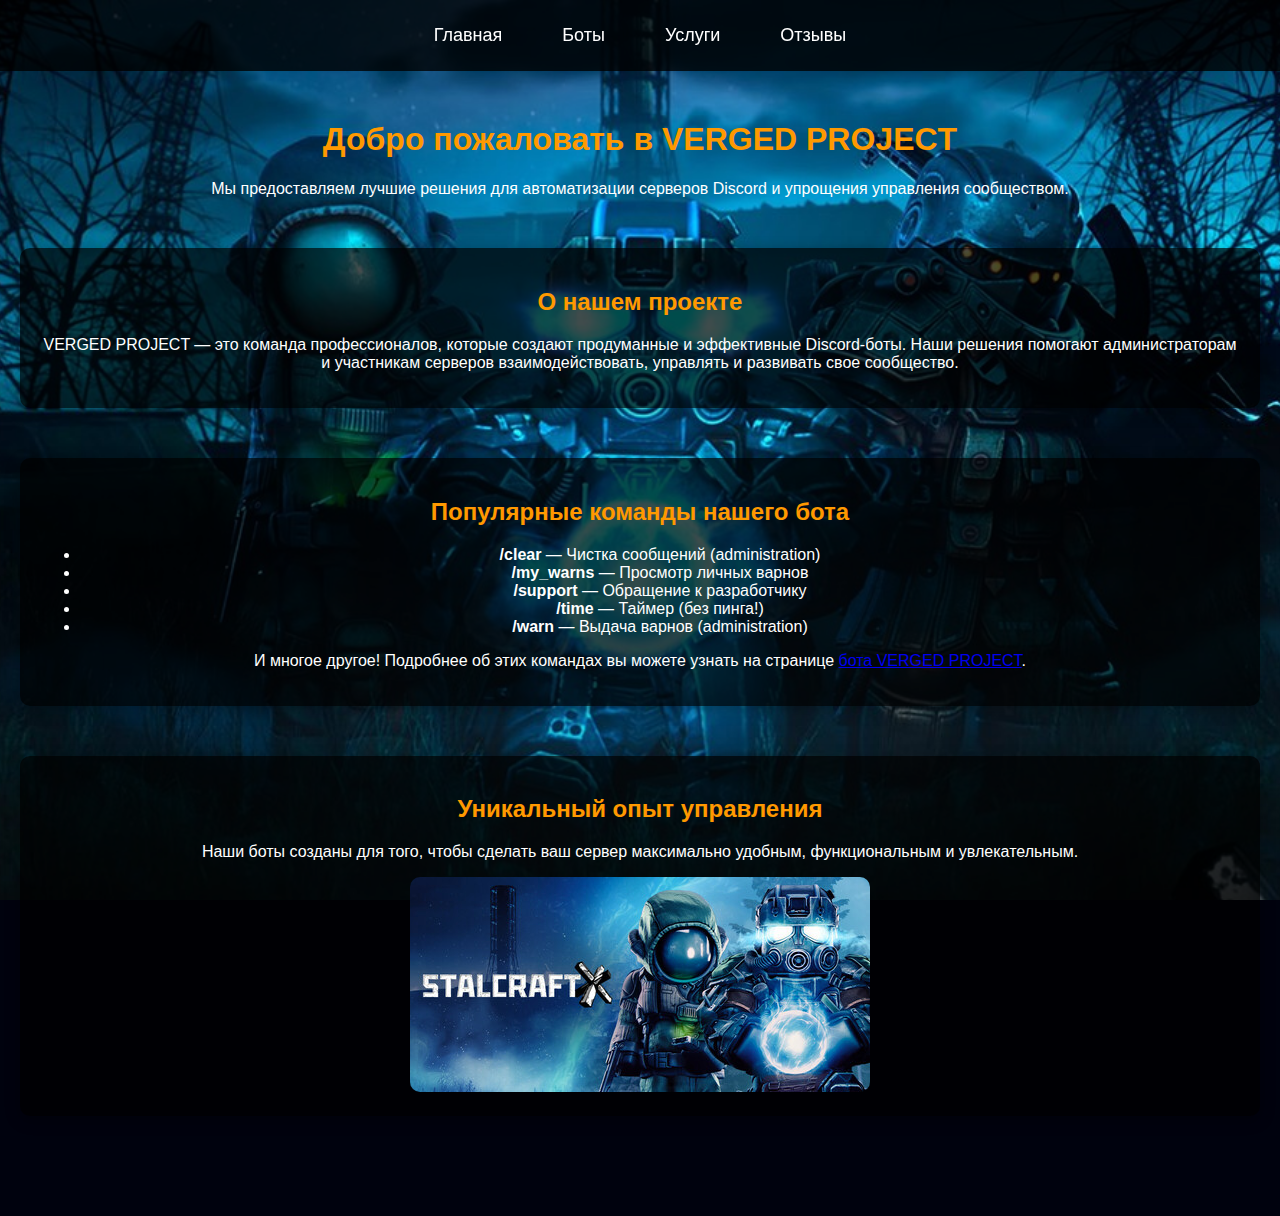
<file: index.html>
<!DOCTYPE html>
<html lang="ru">
    <head>
        <meta charset="UTF-8">
        <meta name="viewport" content="width=device-width, initial-scale=1.0">
        <title>VERGED PROJECT</title>
        <link rel="stylesheet" href="styles.css">
    </head>
    <body>
        <header>
            <nav>
                <a href="index.html">Главная</a>
                <a href="bots.html">Боты</a>
                <a href="services.html">Услуги</a>
                <a href="reviews.html">Отзывы</a>
                <!--<a href="profile.html" class="nav1">Профиль</a>-->
            </nav>
        </header>
        <main>
            <h1>Добро пожаловать в VERGED PROJECT</h1>
            <p>Мы предоставляем лучшие решения для автоматизации серверов Discord и упрощения управления сообществом.</p>
            <div class="section">
                <h2>О нашем проекте</h2>
                <p>
                    VERGED PROJECT — это команда профессионалов, которые создают продуманные и эффективные Discord-боты. 
                    Наши решения помогают администраторам и участникам серверов взаимодействовать, управлять и развивать свое сообщество.
                </p>
            </div>
            <div class="section">
                <h2>Популярные команды нашего бота</h2>
                <ul>
                    <li><strong>/clear</strong> — Чистка сообщений (administration)</li>
                    <li><strong>/my_warns</strong> — Просмотр личных варнов</li>
                    <li><strong>/support</strong> — Обращение к разработчику</li>
                    <li><strong>/time</strong> — Таймер (без пинга!)</li>
                    <li><strong>/warn</strong> — Выдача варнов (administration)</li>
                </ul>
                <p>И многое другое! Подробнее об этих командах вы можете узнать на странице <a href="bot1.html">бота VERGED PROJECT</a>.</p>
            </div>
            <div class="section">
                <h2>Уникальный опыт управления</h2>
                <p>Наши боты созданы для того, чтобы сделать ваш сервер максимально удобным, функциональным и увлекательным.</p>
                <img src="header.jpg" alt="Фон STALCRAFT" style="max-width: 100%; border-radius: 10px;">
            </div>
        </main>
    </body>
</html>
</file>
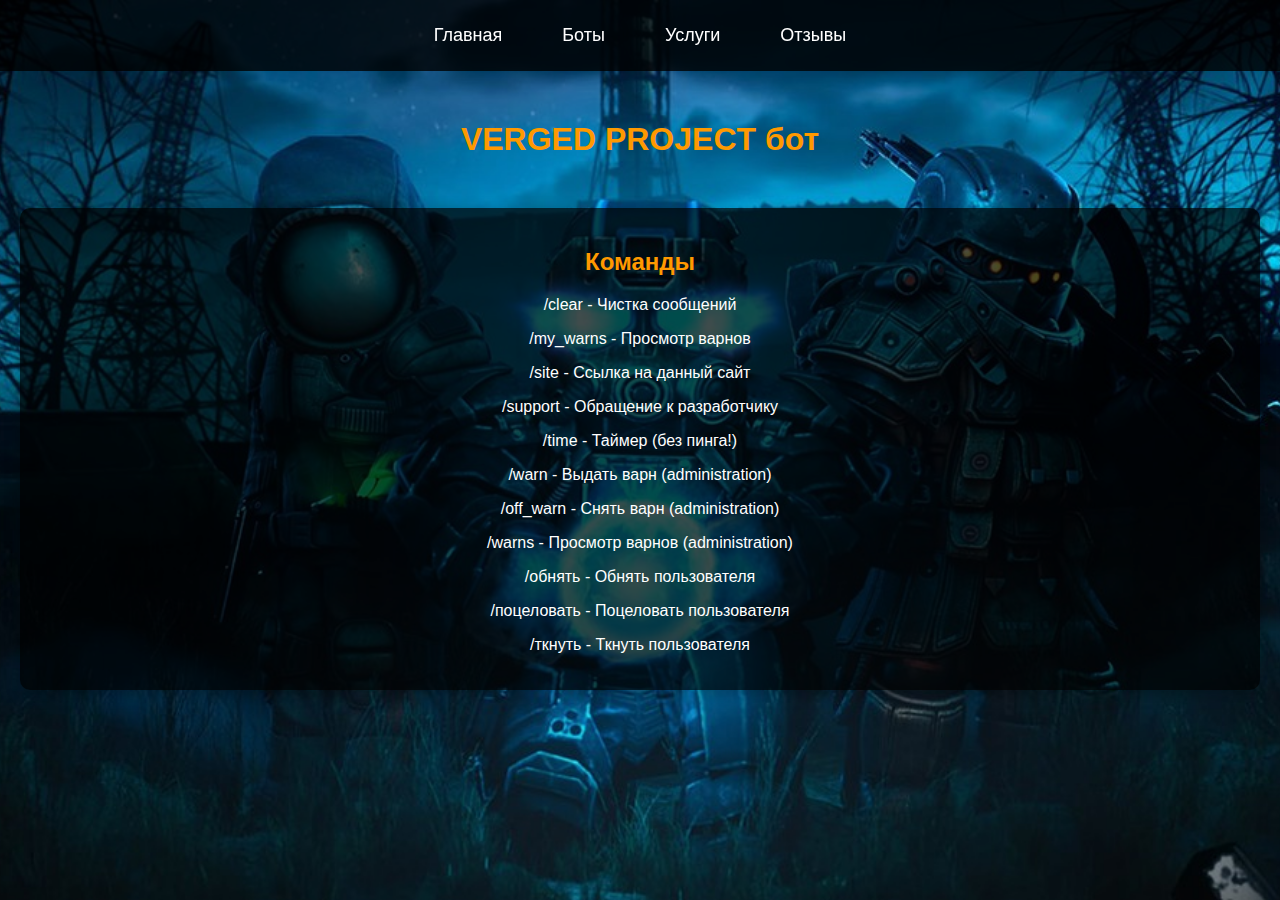
<file: bot1.html>
<!DOCTYPE html>
<html lang="en">
<head>
    <meta charset="UTF-8">
    <meta name="viewport" content="width=device-width, initial-scale=1.0">
    <title>VERGED PROJECT бот</title>
    <link rel="stylesheet" href="styles.css">
</head>
<body>
    <header>
        <nav>
            <a href="index.html">Главная</a>
            <a href="bots.html">Боты</a>
            <a href="services.html">Услуги</a>
            <a href="reviews.html">Отзывы</a>
        </nav>
    </header>
    <main>
        <h1>VERGED PROJECT бот</h1>
        <div class="section">
            <h2>Команды</h2>
            <p>/clear - Чистка сообщений</p>
            <p>/my_warns - Просмотр варнов</p>
            <p>/site - Ссылка на данный сайт</p>
            <p>/support - Обращение к разработчику</p>
            <p>/time - Таймер (без пинга!)</p>
            <p>/warn - Выдать варн (administration)</p>
            <p>/off_warn - Снять варн (administration)</p>
            <p>/warns - Просмотр варнов (administration)</p>
            <p>/обнять - Обнять пользователя</p>
            <p>/поцеловать - Поцеловать пользователя</p>
            <p>/ткнуть - Ткнуть пользователя</p>
        </div>
    </main>
</body>
</html>
</file>
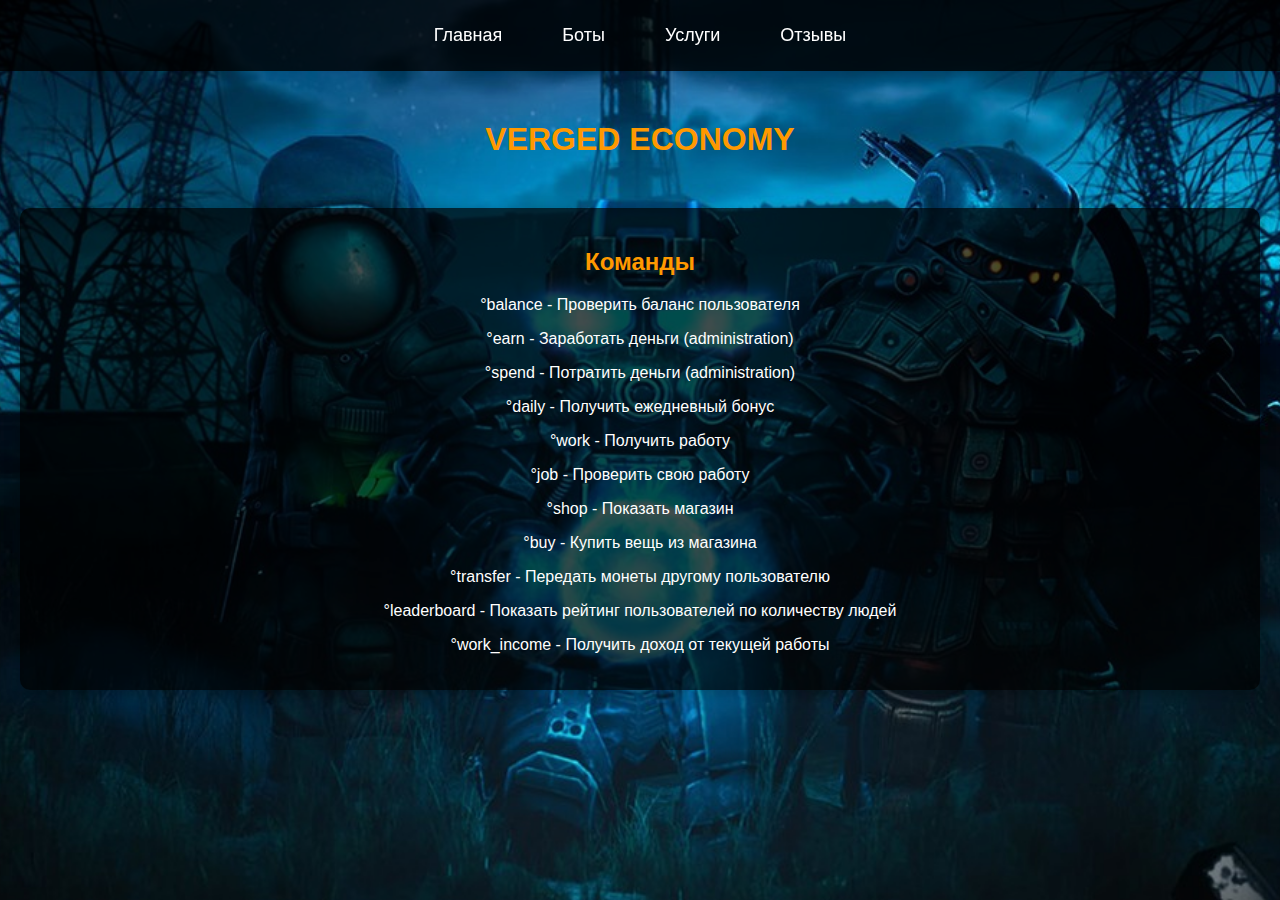
<file: bot2.html>
<!DOCTYPE html>
<html lang="en">
<head>
    <meta charset="UTF-8">
    <meta name="viewport" content="width=device-width, initial-scale=1.0">
    <title>VERGED ECONOMY</title>
    <link rel="stylesheet" href="styles.css">
</head>
<body>
    <header>
        <nav>
            <a href="index.html">Главная</a>
            <a href="bots.html">Боты</a>
            <a href="services.html">Услуги</a>
            <a href="reviews.html">Отзывы</a>
        </nav>
    </header>
    <main>
        <h1>VERGED ECONOMY</h1>
        <div class="section">
            <h2>Команды</h2>
            <p>°balance - Проверить баланс пользователя</p>
            <p>°earn - Заработать деньги (administration)</p>
            <p>°spend - Потратить деньги (administration)</p>
            <p>°daily - Получить ежедневный бонус</p>
            <p>°work - Получить работу</p>
            <p>°job - Проверить свою работу</p>
            <p>°shop - Показать магазин</p>
            <p>°buy - Купить вещь из магазина</p>
            <p>°transfer - Передать монеты другому пользователю</p>
            <p>°leaderboard - Показать рейтинг пользователей по количеству людей</p>
            <p>°work_income - Получить доход от текущей работы</p>
        </div>
    </main>
</body>
</html>
</file>
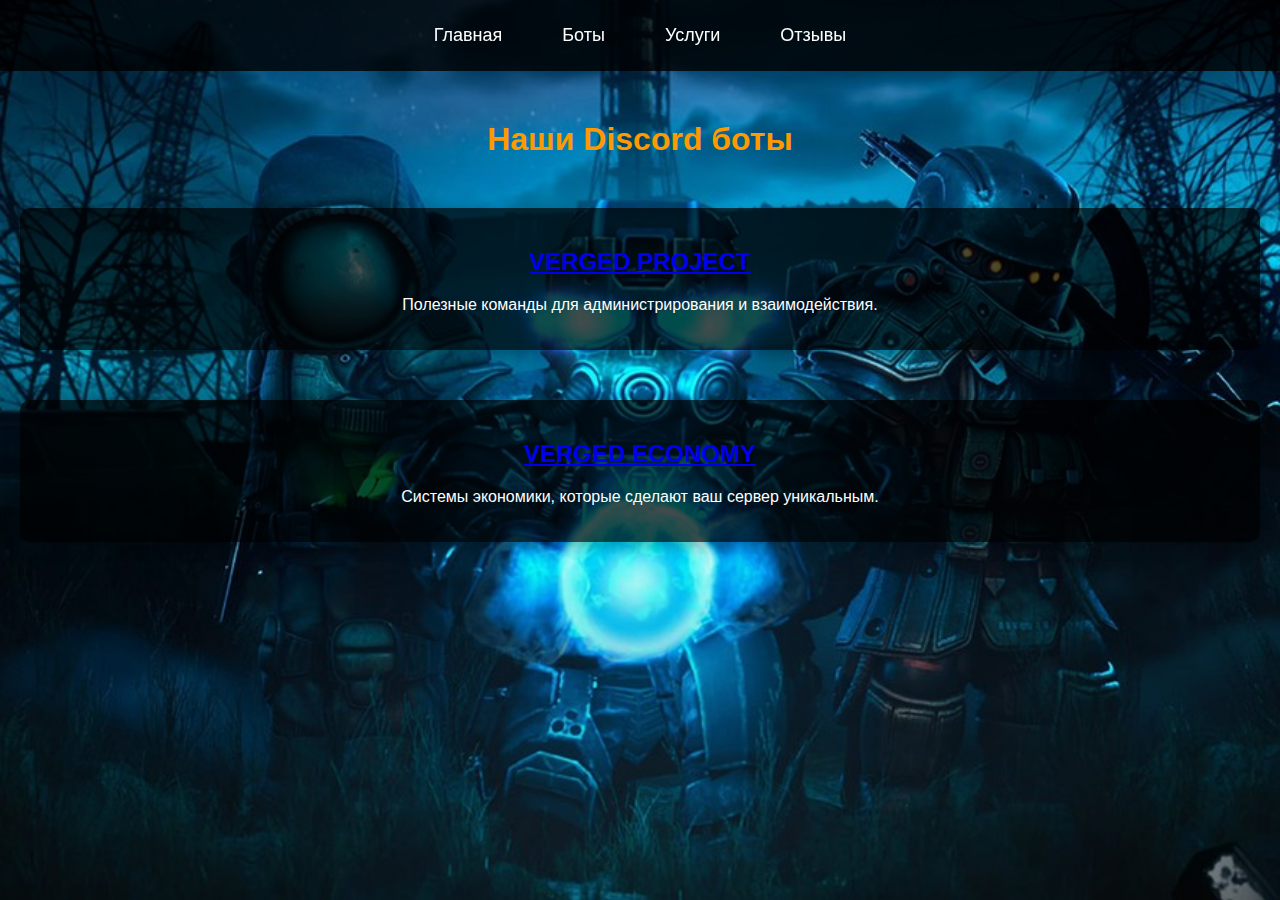
<file: bots.html>
<!DOCTYPE html>
<html lang="en">
<head>
    <meta charset="UTF-8">
    <meta name="viewport" content="width=device-width, initial-scale=1.0">
    <title>Каталог ботов</title>
    <link rel="stylesheet" href="styles.css">
</head>
<body>
    <header>
        <nav>
            <a href="index.html">Главная</a>
            <a href="bots.html">Боты</a>
            <a href="services.html">Услуги</a>
            <a href="reviews.html">Отзывы</a>
        </nav>
    </header>
    <main>
        <h1>Наши Discord боты</h1>
        <div class="section">
            <h2><a href="bot1.html">VERGED PROJECT</a></h2>
            <p>Полезные команды для администрирования и взаимодействия.</p>
        </div>
        <div class="section">
            <h2><a href="bot2.html">VERGED ECONOMY</a></h2>
            <p>Системы экономики, которые сделают ваш сервер уникальным.</p>
        </div>
    </main>
</body>
</html>
</file>
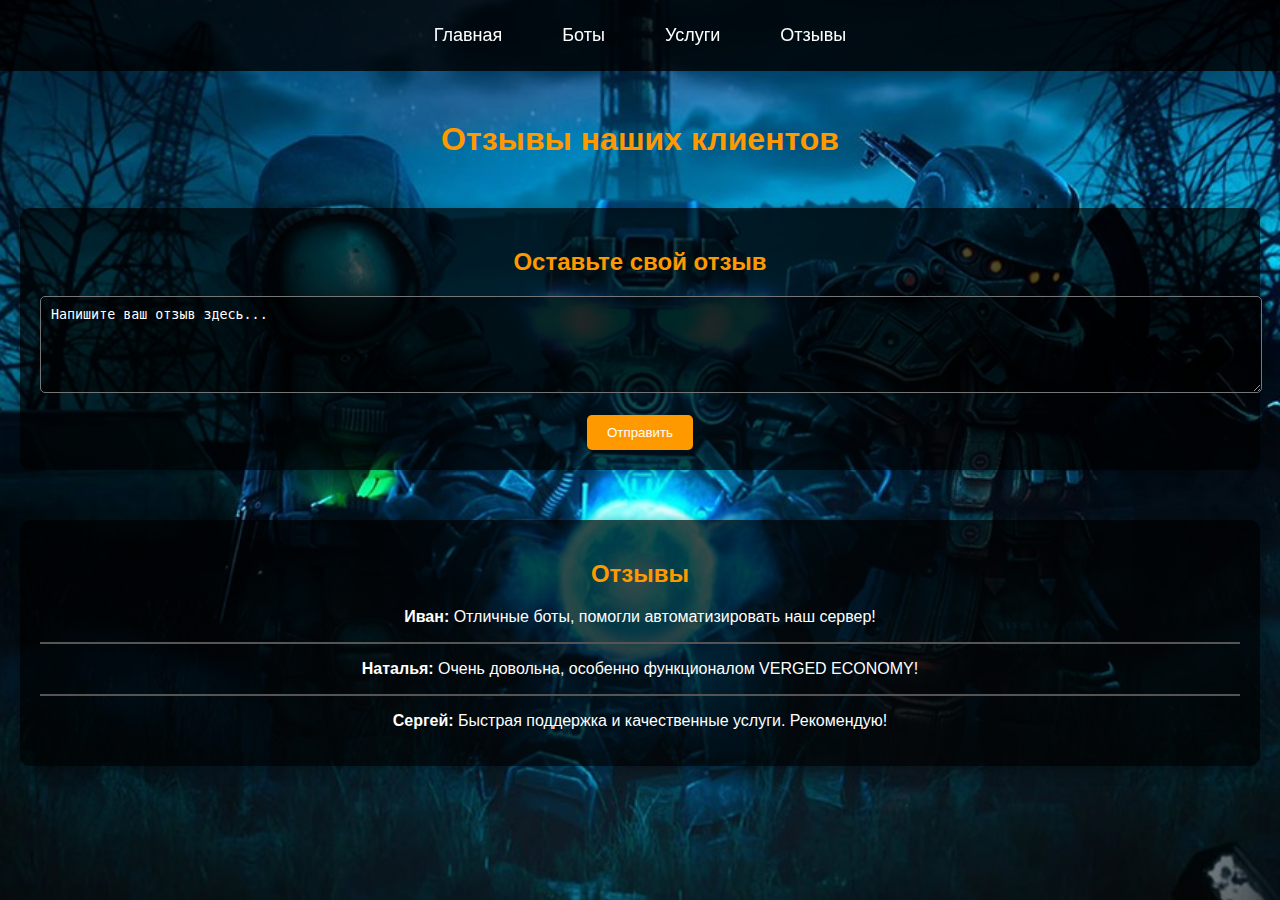
<file: reviews.html>
<!DOCTYPE html>
<html lang="en">
<head>
    <meta charset="UTF-8">
    <meta name="viewport" content="width=device-width, initial-scale=1.0">
    <title>Отзывы</title>
    <link rel="stylesheet" href="styles.css">
</head>
<body>
    <header>
        <nav>
            <a href="index.html">Главная</a>
            <a href="bots.html">Боты</a>
            <a href="services.html">Услуги</a>
            <a href="reviews.html">Отзывы</a>
        </nav>
    </header>
    <main>
        <h1>Отзывы наших клиентов</h1>
        
        <div class="section">
            <h2>Оставьте свой отзыв</h2>
            <form>
                <textarea placeholder="Напишите ваш отзыв здесь..." rows="5" style="width: 100%; padding: 10px; border-radius: 5px;"></textarea>
                <br><br>
                <button type="submit" style="padding: 10px 20px; background-color: #ff9900; border: none; color: #fff; border-radius: 5px; cursor: pointer;">Отправить</button>
            </form>
        </div>

        <div class="section">
            <h2>Отзывы</h2>
            <p><strong>Иван:</strong> Отличные боты, помогли автоматизировать наш сервер!</p>
            <hr style="border: 0.5px solid #555;">
            <p><strong>Наталья:</strong> Очень довольна, особенно функционалом VERGED ECONOMY!</p>
            <hr style="border: 0.5px solid #555;">
            <p><strong>Сергей:</strong> Быстрая поддержка и качественные услуги. Рекомендую!</p>
        </div>
    </main>
</body>
</html>
</file>
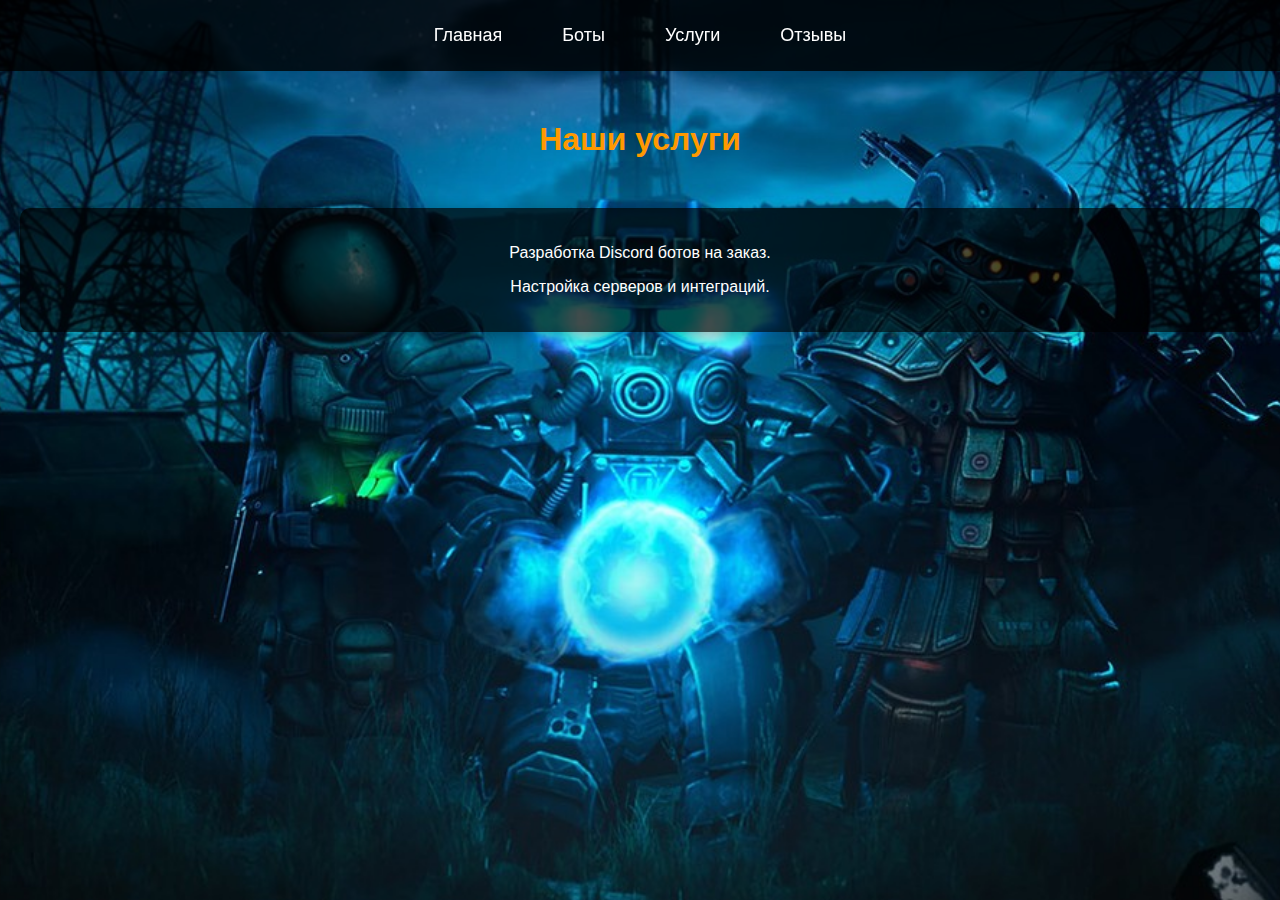
<file: services.html>
<!DOCTYPE html>
<html lang="en">
<head>
    <meta charset="UTF-8">
    <meta name="viewport" content="width=device-width, initial-scale=1.0">
    <title>Услуги</title>
    <link rel="stylesheet" href="styles.css">
</head>
<body>
    <header>
        <nav>
            <a href="index.html">Главная</a>
            <a href="bots.html">Боты</a>
            <a href="services.html">Услуги</a>
            <a href="reviews.html">Отзывы</a>
        </nav>
    </header>
    <main>
        <h1>Наши услуги</h1>
        <div class="section">
            <p>Разработка Discord ботов на заказ.</p>
            <p>Настройка серверов и интеграций.</p>
        </div>
    </main>
</body>
</html>
</file>
<file: styles.css>
/* Стили для десктопов */
@media only screen and (min-width: 601px) {
    body {
        font-family: 'Arial', sans-serif;
        margin: 0;
        padding: 0;
        color: #fff;
        background: url('755541_iawAozp_stalcraft.jpg') no-repeat center center fixed;
        background-size: cover;
        background-color: #00020e;
        overflow-y: scroll;
    }

    header {
        background-color: rgba(0, 0, 0, 0.8);
        padding: 15px 0;
        position: fixed;
        width: 100%;
        top: 0;
        z-index: 1000;
    }

    nav {
        display: flex;
        justify-content: center;
        gap: 20px;
    }

    nav a {
        color: #fff;
        text-decoration: none;
        font-size: 18px;
        padding: 10px 20px;
        transition: background 0.3s, color 0.3s;
    }

    nav a:hover {
        background: #ff9900;
        color: #000;
        border-radius: 5px;
    }

    main {
        padding: 100px 20px;
        text-align: center;
    }

    h1, h2 {
        color: #ff9900;
    }

    .section {
        margin-top: 50px;
        padding: 20px;
        background: rgba(0, 0, 0, 0.7);
        border-radius: 10px;
        box-shadow: 0 4px 15px rgba(0, 0, 0, 0.3);
    }

    textarea {
        background-color: rgba(0, 0, 0, 0.5);
        color: #fff;
    }

    ::placeholder {
        color: #fff;
    }

    ::-webkit-scrollbar {
        width: 8px;
    }

    ::-webkit-scrollbar-track {
        background: rgba(0, 0, 0, 0.7);
        border-radius: 10px;
    }

    ::-webkit-scrollbar-thumb {
        background: linear-gradient(180deg, #ff9900, #ff66cc);
        border-radius: 10px;
        box-shadow: 0 0 10px #ff9900;
        transition: background 0.3s, box-shadow 0.3s;
    }

    ::-webkit-scrollbar-thumb:hover {
        background: linear-gradient(180deg, #ff66cc, #ff9900);
        box-shadow: 0 0 15px #ff66cc;
    }
    
    /*
    ::-webkit-scrollbar-thumb {
        background: linear-gradient(180deg, #6cddff, #66de78);
        border-radius: 10px;
        box-shadow: 0 0 10px #6cddff;
        transition: background 0.3s, box-shadow 0.3s;
    }

    ::-webkit-scrollbar-thumb:hover {
        background: linear-gradient(180deg, #66de78, #6cddff);
        box-shadow: 0 0 15px #66de78;
    }
    */
}

/* Стили для мобильных устройств */
@media only screen and (max-width: 600px) {
    * {
        display: none;
    }
    body {
        font-family: 'Arial', sans-serif;
        margin: 0;
        padding: 0;
        color: #fff;
        background: url('755541_iawAozp_stalcraft.jpg') no-repeat center center fixed;
        background-size: cover;
        background-color: #00020e;
    }
}
</file>
